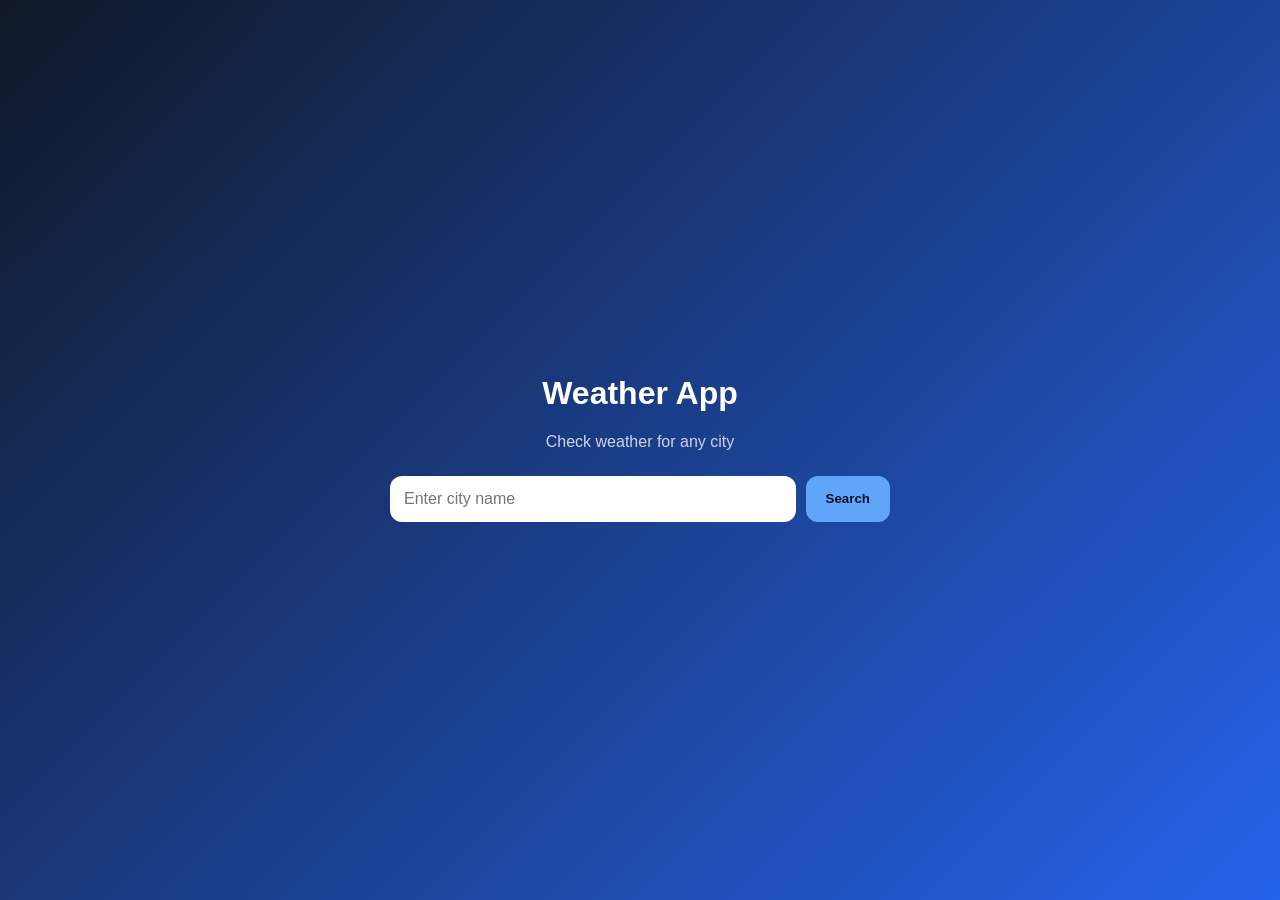
<file: assigmesnt/01-weather-app/index.html>
<!DOCTYPE html>
<html lang="en">
<head>
<meta charset="UTF-8">
<meta name="viewport" content="width=device-width, initial-scale=1.0">
<title>Weather App</title>
<link rel="stylesheet" href="style.css">
</head>
<body>
<main class="app">
  <h1>Weather App</h1>
  <p class="subtitle">Check weather for any city</p>
  <div class="search">
    <input id="cityInput" placeholder="Enter city name">
    <button onclick="getWeather()">Search</button>
  </div>
  <section id="result" class="card hidden">
    <h2 id="city"></h2>
    <div class="temp" id="temp"></div>
    <p id="condition"></p>
    <div class="details">
      <span>💧 <b id="humidity"></b> humidity</span>
      <span>💨 <b id="wind"></b> km/h wind</span>
    </div>
  </section>
  <p id="message"></p>
</main>
<script src="script.js"></script>
</body>
</html>
</file>
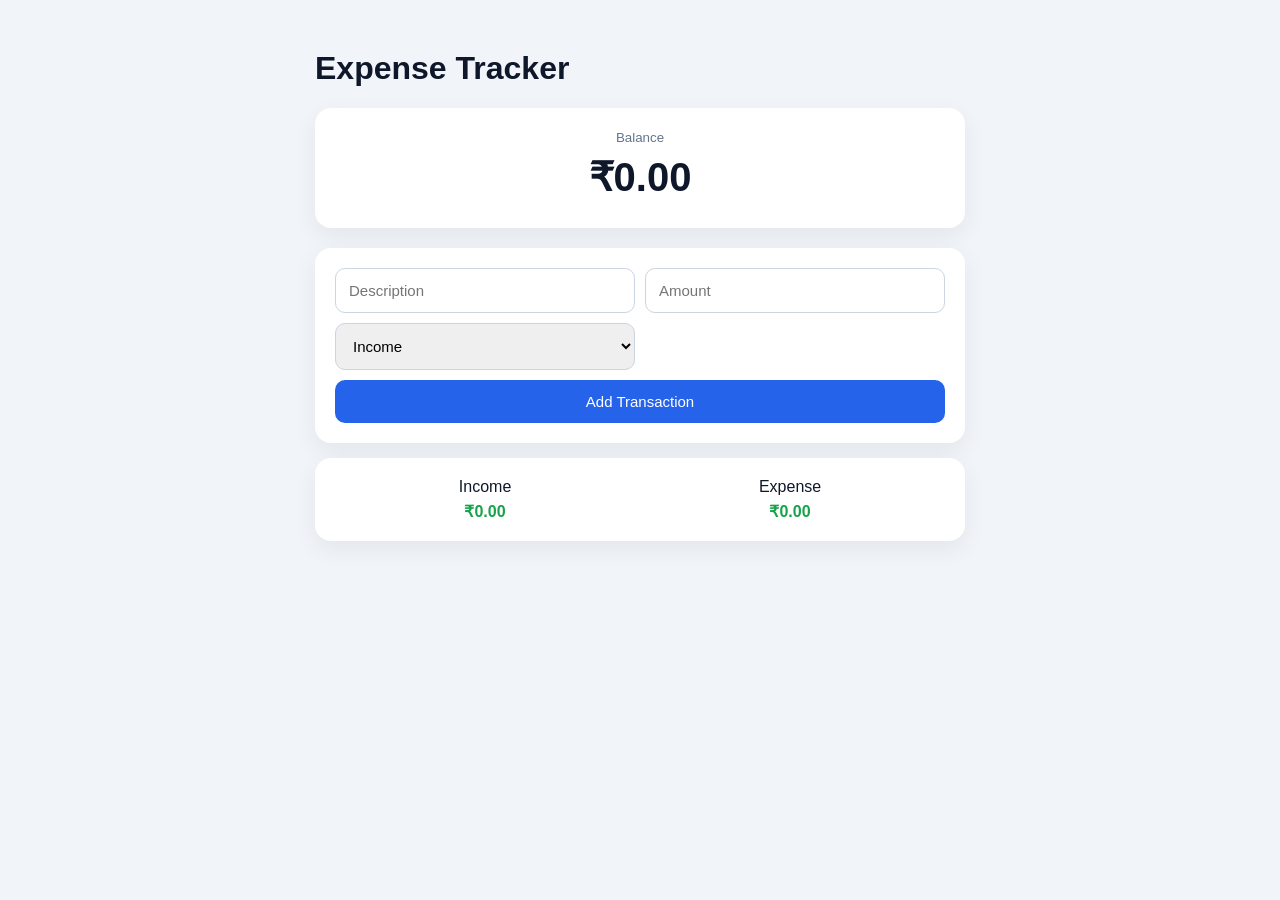
<file: assigmesnt/02-expense-tracker/index.html>
<!DOCTYPE html>
<html lang="en"><head><meta charset="UTF-8"><meta name="viewport" content="width=device-width,initial-scale=1"><title>Expense Tracker</title><link rel="stylesheet" href="style.css"></head>
<body><main class="app"><h1>Expense Tracker</h1><div class="balance"><small>Balance</small><h2 id="balance">₹0</h2></div>
<form id="form"><input id="name" placeholder="Description" required><input id="amount" type="number" step="0.01" placeholder="Amount" required><select id="type"><option value="income">Income</option><option value="expense">Expense</option></select><button>Add Transaction</button></form>
<div class="summary"><div>Income <b id="income">₹0</b></div><div>Expense <b id="expense">₹0</b></div></div><ul id="list"></ul></main><script src="script.js"></script></body></html>
</file>
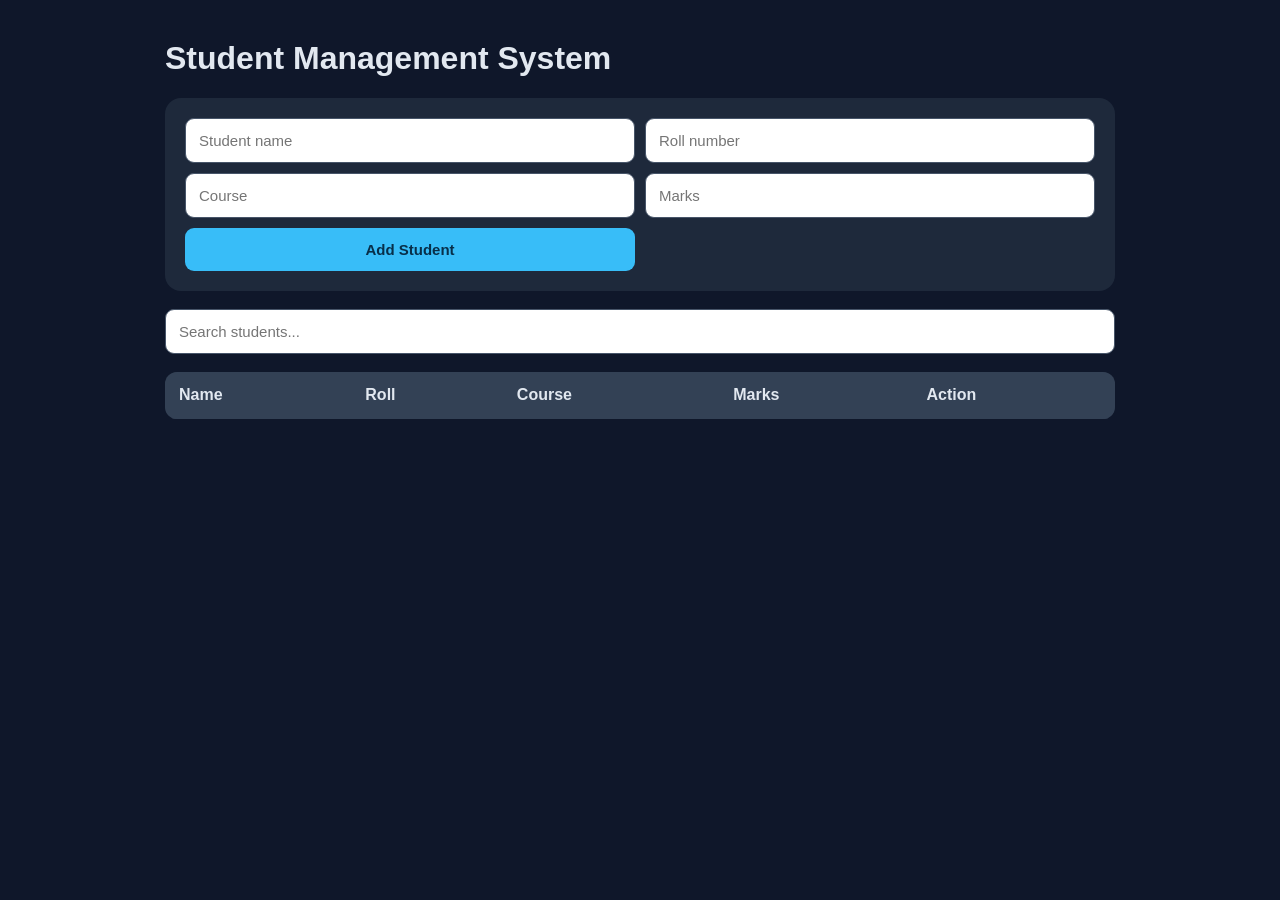
<file: assigmesnt/03-student-management/index.html>
<!DOCTYPE html>
<html lang="en"><head><meta charset="UTF-8"><meta name="viewport" content="width=device-width,initial-scale=1"><title>Student Management</title><link rel="stylesheet" href="style.css"></head>
<body><main><h1>Student Management System</h1><form id="form"><input id="name" placeholder="Student name" required><input id="roll" placeholder="Roll number" required><input id="course" placeholder="Course" required><input id="marks" type="number" min="0" max="100" placeholder="Marks" required><button>Add Student</button></form><input id="search" class="search" placeholder="Search students..."><table><thead><tr><th>Name</th><th>Roll</th><th>Course</th><th>Marks</th><th>Action</th></tr></thead><tbody id="tbody"></tbody></table></main><script src="script.js"></script></body></html>
</file>
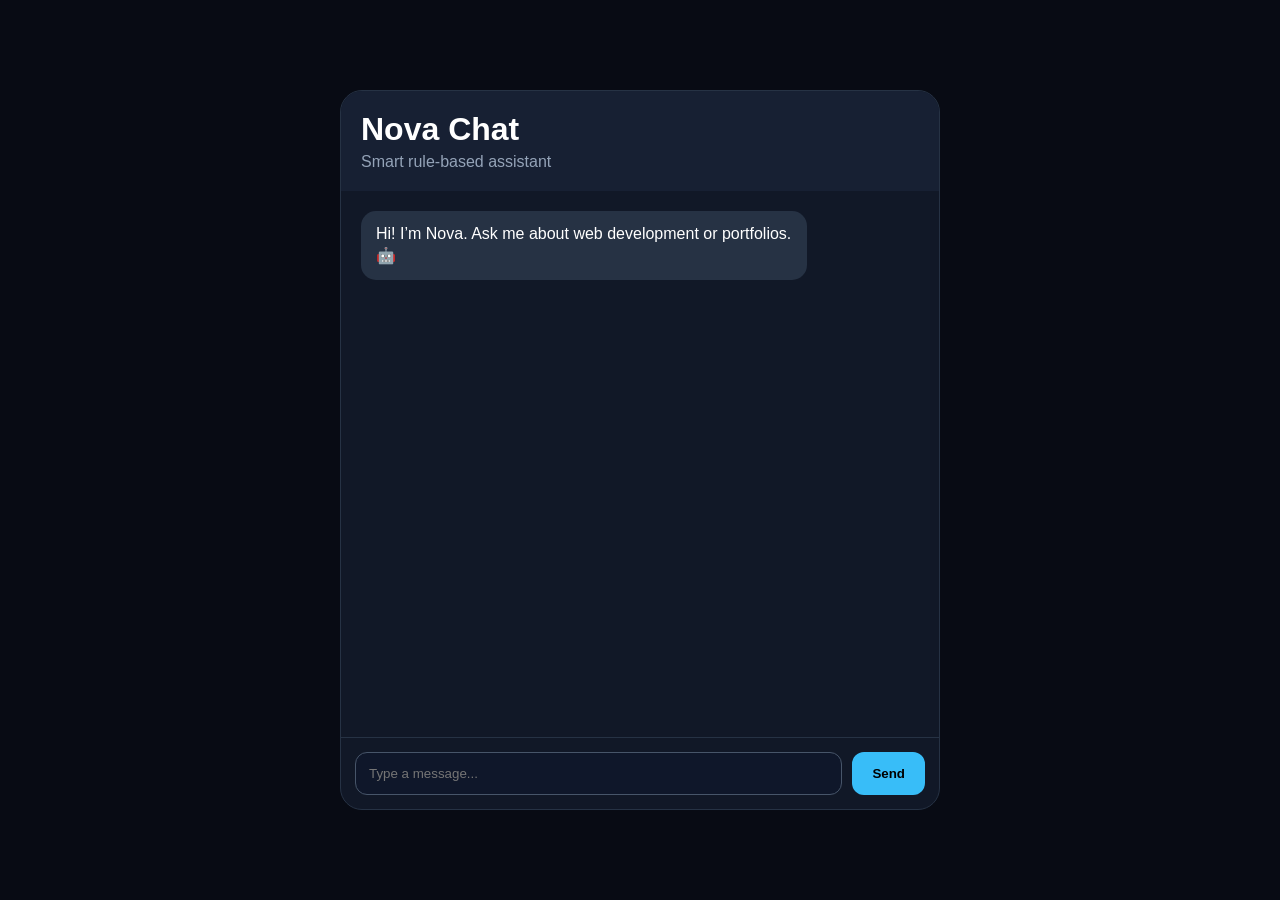
<file: assigmesnt/04-ai-chatbot/index.html>
<!DOCTYPE html>
<html lang="en"><head><meta charset="UTF-8"><meta name="viewport" content="width=device-width,initial-scale=1"><title>AI Style Chatbot</title><link rel="stylesheet" href="style.css"></head>
<body><main class="chat"><header><h1>Nova Chat</h1><p>Smart rule-based assistant</p></header><div id="messages" class="messages"></div><form id="form"><input id="input" autocomplete="off" placeholder="Type a message..." required><button>Send</button></form></main><script src="script.js"></script></body></html>
</file>
<file: assigmesnt/01-weather-app/style.css>
*{box-sizing:border-box}body{margin:0;font-family:Arial,sans-serif;min-height:100vh;display:grid;place-items:center;background:linear-gradient(135deg,#101827,#2563eb);color:#fff}.app{width:min(92%,500px);text-align:center}.subtitle{color:#cbd5e1}.search{display:flex;gap:10px;margin:25px 0}.search input{flex:1;padding:14px;border:0;border-radius:12px;font-size:16px}.search button{padding:14px 20px;border:0;border-radius:12px;background:#60a5fa;color:#08111f;font-weight:700;cursor:pointer}.card{padding:28px;border-radius:24px;background:rgba(255,255,255,.12);backdrop-filter:blur(10px)}.temp{font-size:64px;font-weight:800;margin:15px}.details{display:flex;justify-content:space-around;color:#dbeafe}.hidden{display:none}#message{color:#fecaca}
</file>
<file: assigmesnt/02-expense-tracker/style.css>
*{box-sizing:border-box}body{margin:0;background:#f1f5f9;font-family:Arial;color:#0f172a}.app{width:min(94%,650px);margin:50px auto}.balance,form,.summary,li{background:white;border-radius:16px;padding:20px;box-shadow:0 8px 25px #00000010}.balance{text-align:center;margin:20px 0}.balance h2{font-size:40px;margin:8px}.balance small{color:#64748b}form{display:grid;grid-template-columns:1fr 1fr;gap:10px}input,select,button{padding:13px;border:1px solid #cbd5e1;border-radius:10px;font-size:15px}button{background:#2563eb;color:white;border:0;cursor:pointer;grid-column:1/-1}.summary{display:flex;justify-content:space-around;margin:15px 0}.summary div{display:grid;gap:6px;text-align:center}.summary b:first-of-type{color:#16a34a}ul{padding:0;display:grid;gap:10px}li{list-style:none;display:flex;justify-content:space-between;align-items:center;border-left:5px solid #2563eb}li.expense{border-left-color:#ef4444}.delete{background:#ef4444;padding:7px 10px;grid-column:auto}
</file>
<file: assigmesnt/03-student-management/style.css>
*{box-sizing:border-box}body{margin:0;background:#0f172a;color:#e2e8f0;font-family:Arial}main{width:min(95%,950px);margin:40px auto}form{display:grid;grid-template-columns:repeat(2,1fr);gap:10px;background:#1e293b;padding:20px;border-radius:16px}input,button{padding:13px;border-radius:9px;border:1px solid #475569;font-size:15px}button{background:#38bdf8;color:#082f49;border:0;font-weight:700;cursor:pointer}.search{width:100%;margin:18px 0}table{width:100%;border-collapse:collapse;background:#1e293b;border-radius:12px;overflow:hidden}th,td{padding:14px;text-align:left;border-bottom:1px solid #334155}th{background:#334155}.delete{background:#ef4444;color:#fff;padding:8px} @media(max-width:650px){form{grid-template-columns:1fr}table{font-size:13px}th,td{padding:8px}}
</file>
<file: assigmesnt/04-ai-chatbot/style.css>
*{box-sizing:border-box}body{margin:0;min-height:100vh;display:grid;place-items:center;background:#080b14;color:#fff;font-family:Arial}.chat{width:min(94%,600px);height:80vh;display:grid;grid-template-rows:auto 1fr auto;background:#111827;border:1px solid #263244;border-radius:22px;overflow:hidden}.chat header{padding:20px;background:#172033}.chat h1{margin:0}.chat p{margin:5px 0 0;color:#94a3b8}.messages{padding:20px;overflow:auto;display:flex;flex-direction:column;gap:12px}.msg{max-width:80%;padding:12px 15px;border-radius:15px;line-height:1.4}.bot{background:#263244;align-self:flex-start}.user{background:#2563eb;align-self:flex-end}.form{display:flex}form{display:flex;padding:14px;gap:10px;border-top:1px solid #263244}input{flex:1;padding:13px;border-radius:12px;border:1px solid #475569;background:#0f172a;color:#fff}button{padding:13px 20px;border:0;border-radius:12px;background:#38bdf8;font-weight:700;cursor:pointer}
</file>
